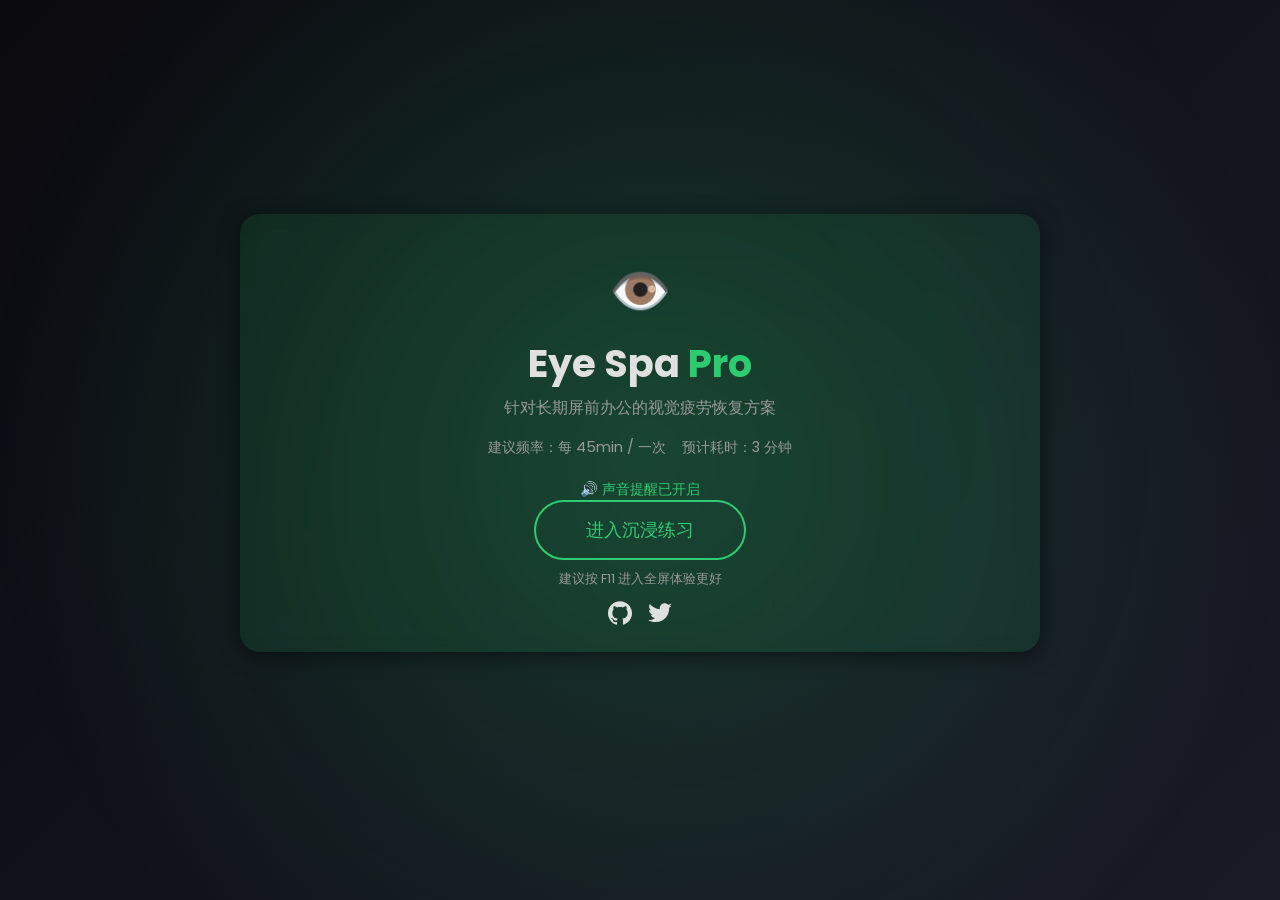
<file: index.html>
<!DOCTYPE html>
<html lang="zh-CN">
<head>
    <meta charset="UTF-8">
    <meta name="viewport" content="width=device-width, initial-scale=1.0">
    <title>Eye Spa Pro | 眼神守护计划</title>
   <link rel="icon" href="favicon.ico" type="image/x-icon">
    <!-- Google Font for better typography -->
    <link href="https://fonts.googleapis.com/css2?family=Poppins:wght@300;400;600&display=swap" rel="stylesheet">
    <link rel="stylesheet" href="css/style.css">
</head>
<body>
    <div class="glow"></div>
    <div id="app">
        <header id="header">
            <div class="logo">👁️</div>
            <h1>Eye Spa <span class="accent">Pro</span></h1>
            <p class="subtitle">针对长期屏前办公的视觉疲劳恢复方案</p>
            <div class="stats">
                <span>建议频率：每 45min / 一次</span>
                <span>预计耗时：3 分钟</span>
            </div>
            <!-- 声音提醒提示 -->
            <div class="sound-alert" id="sound-indicator" title="点击可静音">
                🔊 声音提醒已开启
            </div>
            <button class="primary-btn" onclick="initExercise()">进入沉浸练习</button>
            <p class="tip">建议按 F11 进入全屏体验更好</p>
            <div class="social-links">
                <a href="https://github.com/wanxb/eye-spa-pro" target="_blank" title="GitHub">
                    <!-- GitHub icon -->
                    <svg viewBox="0 0 24 24" width="24" height="24" fill="currentColor">
                        <path d="M12 0.296c-6.627 0-12 5.373-12 12 0 5.303 3.438 9.8 8.205 11.387.6.113.82-.258.82-.577 0-.285-.01-1.04-.015-2.04-3.338.724-4.042-1.61-4.042-1.61-.546-1.387-1.333-1.758-1.333-1.758-1.089-.744.083-.729.083-.729 1.205.085 1.84 1.236 1.84 1.236 1.07 1.834 2.809 1.304 3.495.997.108-.775.42-1.305.763-1.605-2.665-.304-5.466-1.333-5.466-5.931 0-1.31.469-2.381 1.236-3.221-.124-.303-.536-1.524.117-3.176 0 0 1.008-.322 3.301 1.23.957-.266 1.983-.399 3.003-.404 1.02.005 2.047.138 3.006.404 2.291-1.552 3.297-1.23 3.297-1.23.655 1.653.243 2.874.119 3.176.77.84 1.235 1.911 1.235 3.221 0 4.61-2.804 5.625-5.475 5.921.431.372.815 1.102.815 2.222 0 1.605-.015 2.898-.015 3.293 0 .322.216.694.825.576 4.765-1.587 8.199-6.084 8.199-11.386 0-6.627-5.373-12-12-12z"/>
                    </svg>
                </a>
                <a href="https://x.com/0xcaomo" target="_blank" title="X">
                    <!-- X icon revised -->
                    <svg viewBox="0 0 248 204" width="24" height="24" fill="currentColor">
                        <path d="M247.9 24.1c-9.1 4-18.9 6.8-29.2 8 10.5-6.3 18.5-16.3 22.3-28.2-9.8 5.8-20.6 10-32.1 12.2-9.2-9.8-22.4-15.9-36.9-15.9-27.9 0-50.5 22.6-50.5 50.5 0 4 .4 7.9 1.3 11.6-42  -2.1-79.3-22.2-104.3-52.8-4.3 7.3-6.8 15.8-6.8 24.8 0 17.2 8.8 32.4 22.1 41.3-8.2-.3-15.9-2.5-22.6-6.3v.6c0 24 17.1 44 39.7 48.5-4.2 1.1-8.6 1.7-13.2 1.7-3.2 0-6.3-.3-9.3-.9 6.3 19.6 24.4 33.8 45.9 34.2-16.8 13.2-38 21.1-61 21.1-4 0-8-.2-11.9-.7 22 14.1 48.2 22.3 76.3 22.3 91.6 0 141.6-75.9 141.6-141.6 0-2.2 0-4.4-.1-6.6 9.8-7.1 18.3-16 25-26.2z"/>
                    </svg>
                </a>
            </div>
        </header>

        <!-- hint 文案放在动画框上方 -->
        <div id="hint" class="hint"></div>
        <div class="progress-container">
            <div id="progress-bar"></div>
        </div>

        <main id="stage">
            <div id="ball"></div>
        </main>

        <footer id="quote-box"></footer>
    </div>
    <script src="js/script.js"></script>
</body>
</html>
</file>
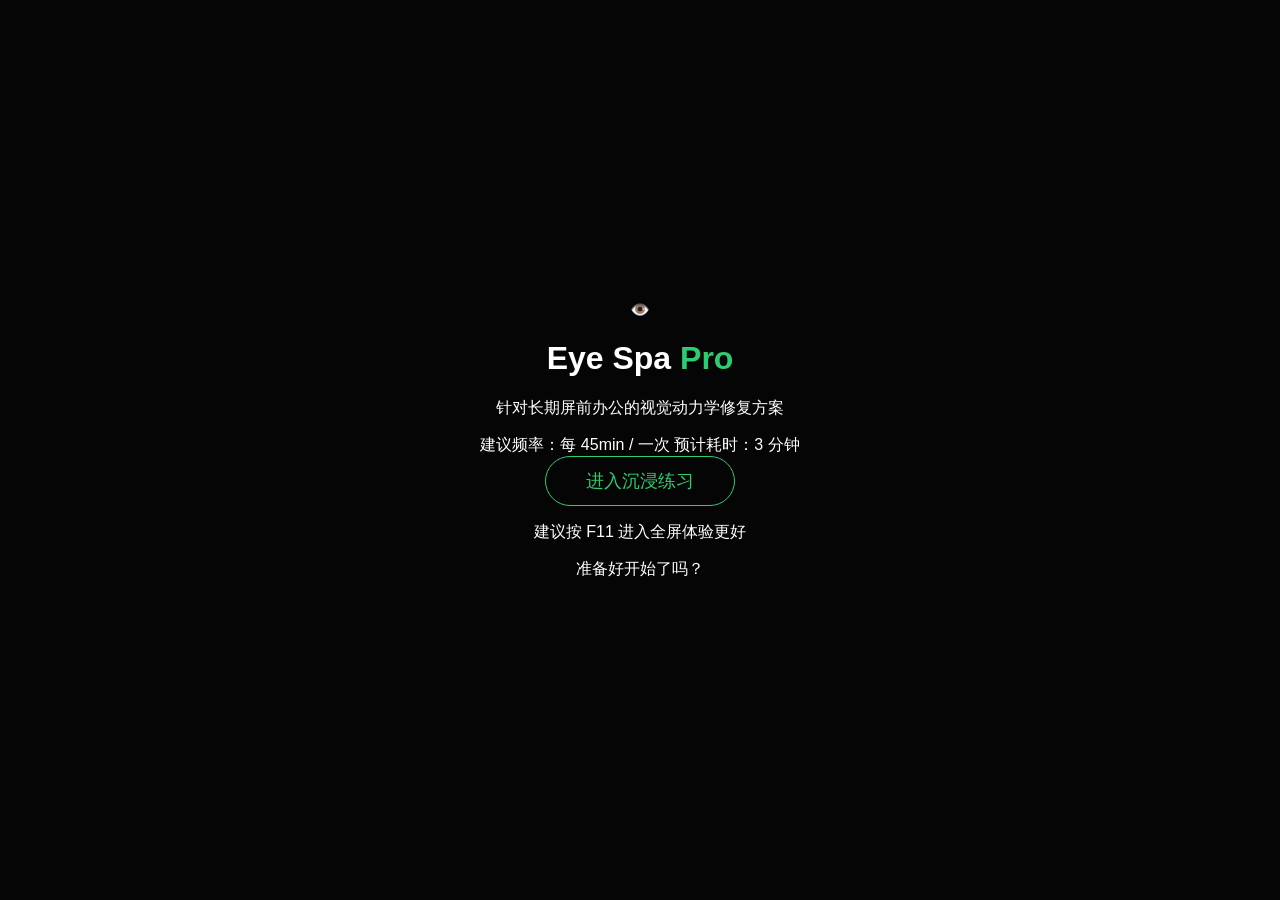
<file: src/index.html>
<!DOCTYPE html>
<html lang="zh-CN">
<head>
    <meta charset="UTF-8">
    <meta name="viewport" content="width=device-width, initial-scale=1.0">
    <title>Eye Spa Pro | 职场眼神守护计划</title>
    <link rel="stylesheet" href="css/style.css">
</head>
<body>
    <div class="glow"></div>
    <div id="app">
        <header id="header">
            <div class="logo">👁️</div>
            <h1>Eye Spa <span class="accent">Pro</span></h1>
            <p class="subtitle">针对长期屏前办公的视觉动力学修复方案</p>
            <div class="stats">
                <span>建议频率：每 45min / 一次</span>
                <span>预计耗时：3 分钟</span>
            </div>
            <button class="primary-btn" onclick="initExercise()">进入沉浸练习</button>
            <p class="tip">建议按 F11 进入全屏体验更好</p>
        </header>

        <main id="stage">
            <div id="ball"></div>
        </main>

        <section id="info-panel">
            <div id="hint">准备好开始了吗？</div>
            <div class="progress-container">
                <div id="progress-bar"></div>
            </div>
        </section>

        <footer id="quote-box"></footer>
    </div>
    <script src="js/script.js"></script>
</body>
</html>
</file>
<file: css/style.css>
:root {
    /* colour palette */
    --bg: #0a0a0f;
    --green: #2ecc71;
    --text: #e0e0e0;
    --subtext: #999;
    --accent-bg: rgba(46,204,113,0.1);
    --transition: 0.3s ease;
}

/* base */
body {
    background: linear-gradient(135deg, #0a0a0f 0%, #1a1a27 100%);
    color: var(--text);
    font-family: 'Poppins', -apple-system, BlinkMacSystemFont, "Segoe UI", Roboto, sans-serif;
    margin: 0;
    overflow: hidden;
    height: 100vh;
    display: flex;
    justify-content: center;
    align-items: center;
}

/* subtle animated glow in the background */
.glow {
    position: fixed;
    top: -20%;
    left: -20%;
    width: 140vw;
    height: 140vh;
    background: radial-gradient(circle at center, rgba(46,204,113,0.2), transparent 60%);
    animation: pulse 8s infinite alternate;
    pointer-events: none;
    z-index: -1;
}

@keyframes pulse {
    from { transform: scale(1); opacity: 0.8; }
    to   { transform: scale(1.2); opacity: 0.6; }
}

#app {
    width: 90%;
    max-width: 800px;
    text-align: center;
    padding: 20px;
}

/* header styling */
#header {
    padding: 40px 20px 20px;
    backdrop-filter: blur(8px);
    background: var(--accent-bg);
    border-radius: 20px;
    box-shadow: 0 4px 20px rgba(0,0,0,0.5);
}

.logo {
    font-size: 50px;
    animation: rotate 10s linear infinite;
}

@keyframes rotate {
    from { transform: rotate(0deg); }
    to   { transform: rotate(360deg); }
}

h1 {
    margin: 10px 0 5px; /* space below title */
    font-size: 2.4rem;
    line-height: 1.3; /* slightly looser for readability */
}

.subtitle {
    margin: 8px 0 18px; /* tighten slightly above and below */
    font-size: 1rem;
    line-height: 1.4;
    color: var(--subtext);
}

.stats {
    display: flex;
    justify-content: center;
    gap: 16px; /* slightly reduced gap for compactness */
    font-size: 0.9rem;
    line-height: 1.5;
    color: var(--subtext);
    margin-bottom: 20px; /* extra space below stats before button */
}

.accent { color: var(--green); }

.primary-btn {
    background: transparent;
    border: 2px solid var(--green);
    color: var(--green);
    padding: 16px 50px; /* a bit more vertical padding */
    border-radius: 30px;
    font-size: 18px;
    cursor: pointer;
    transition: var(--transition);
}

.primary-btn:hover {
    background: var(--green);
    color: #000;
    box-shadow: 0 0 25px rgba(46,204,113,0.4);
    transform: scale(1.05);
}

.tip {
    font-size: 0.8rem;
    color: var(--subtext);
    margin-top: 10px;
}

#stage {
    height: 400px;
    background: rgba(255,255,255,0.05);
    border-radius: 20px;
    position: relative;
    display: none;
    margin: 20px 0 40px; /* leave space for hint */
    overflow: hidden;
}

/* hint text above the animation stage */
.hint {
    font-size: 1.1rem;
    color: var(--text);
    margin: 10px 0 0;
    min-height: 1.4em;
    transition: var(--transition);
}

#ball {
    width: 25px;
    height: 25px;
    border-radius: 50%;
    background: radial-gradient(circle at 30%, #fff, var(--green));
    position: absolute;
    display: none;
    box-shadow: 0 0 25px var(--green);
    transition: transform 0.1s;
}

.progress-container {
    width: 220px;
    height: 4px;
    background: #333;
    margin: 20px auto;
    border-radius: 2px;
    overflow: hidden;
    display: none;
}

#progress-bar {
    width: 0%;
    height: 100%;
    background: var(--green);
    transition: var(--transition);
}

#quote-box {
    font-style: italic;
    color: var(--subtext);
    font-size: 0.9rem;
    /* reposition into stage center */
    position: absolute;
    top: 50%;
    left: 50%;
    transform: translate(-50%, -50%);
    width: 80%;
    text-align: center;
    pointer-events: none;
}

/* ensure stage preserves its own background when quote shows */
#stage {
    position: relative;
}

.social-links {
    margin-top: 10px;
    display: flex;
    justify-content: center;
    gap: 16px;
}

.social-links a {
    color: var(--text);
    transition: var(--transition);
}

.social-links a:hover {
    color: var(--green);
}

.sound-alert {
    margin-top: 12px;
    font-size: 0.9rem;
    color: var(--green);
    display: flex;
    align-items: center;
    justify-content: center;
    gap: 6px;
    cursor: default;
}

.sound-alert.hidden {
    display: none;
}

.sound-alert.muted {
    color: var(--subtext);
}

.social-links svg {
    width: 24px;
    height: 24px;
}

/* responsive tweaks */
@media (max-width: 480px) {
    h1 { font-size: 1.8rem; }
    .stats { flex-direction: column; gap: 8px; }
    .primary-btn { padding: 12px 36px; }
}
</file>
<file: src/css/style.css>
:root {
    --bg: #050505;
    --green: #2ecc71;
    --text: #ffffff;
    --subtext: #888;
}

body {
    background: var(--bg);
    color: var(--text);
    font-family: -apple-system, BlinkMacSystemFont, "Segoe UI", Roboto, sans-serif;
    margin: 0; overflow: hidden; height: 100vh;
    display: flex; justify-content: center; align-items: center;
}

#app { width: 90%; max-width: 800px; text-align: center; }

.accent { color: var(--green); }

.primary-btn {
    background: transparent; border: 1px solid var(--green);
    color: var(--green); padding: 12px 40px; border-radius: 30px;
    font-size: 18px; cursor: pointer; transition: 0.3s;
}

.primary-btn:hover { background: var(--green); color: #000; box-shadow: 0 0 20px rgba(46,204,113,0.3); }

#stage {
    height: 400px; background: rgba(255,255,255,0.03);
    border-radius: 20px; position: relative; display: none; margin: 20px 0;
}

#ball {
    width: 25px; height: 25px; border-radius: 50%;
    background: radial-gradient(circle at 30%, #fff, var(--green));
    position: absolute; display: none; box-shadow: 0 0 25px var(--green);
}

.progress-container {
    width: 200px; height: 2px; background: #333; margin: 20px auto;
    border-radius: 2px; overflow: hidden; display: none;
}

#progress-bar { width: 0%; height: 100%; background: var(--green); transition: 0.3s; }

#quote-box { font-style: italic; color: var(--subtext); margin-top: 20px; font-size: 0.9rem; }
</file>
